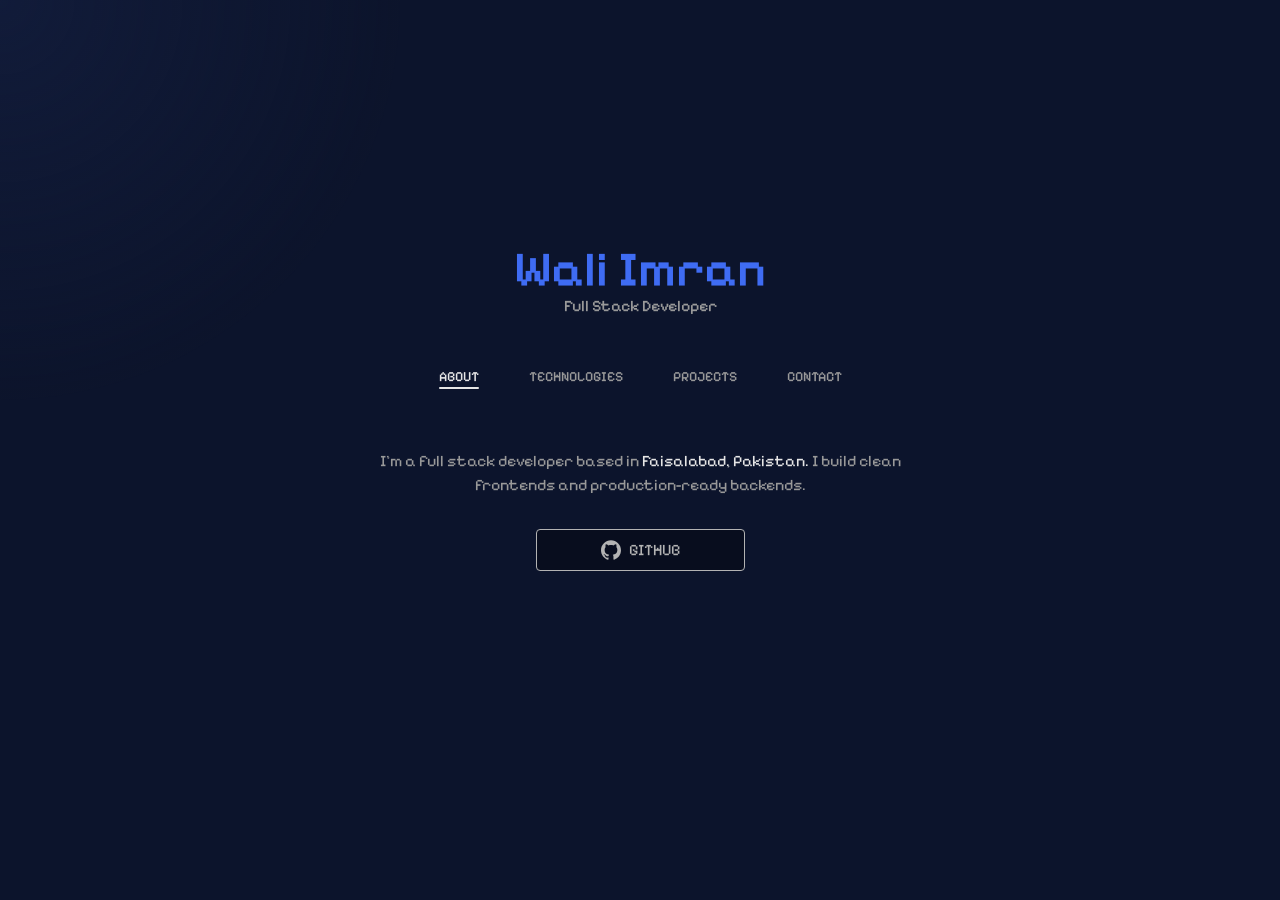
<file: index.html>
<!DOCTYPE html>
<html lang="en">

<head>
    <meta charset="UTF-8">
    <meta name="viewport" content="width=device-width, initial-scale=1.0">
    <meta name="description"
        content="Wali Imran is a full stack developer who builds bloat-free web app with Django and React.">
    <meta name="robots" content="index, follow">
    <link rel="canonical" href="https://waliimran.vercel.app/">

    <meta property="og:title" content="Wali Imran">
    <meta property="og:description" content="Full Stack Developer">
    <meta property="og:url" content="https://waliimran.vercel.app">
    <meta property="og:image" content="https://waliimran.vercel.app/images/og-image.png">

    <meta name="twitter:card" content="summary_large_image" />
    <meta name="twitter:title" content="Wali Imran" />
    <meta name="twitter:description" content="Full Stack Developer" />
    <meta name="twitter:image" content="https://waliimran.vercel.app/images/og-image.png">

    <meta name="theme-color" content="#0c142c">

    <link rel="shortcut icon" href="./images/icon.png" type="image/png">
    <link rel="stylesheet" href="style.css">
    <script src="./script.js" defer></script>
    <title>Wali Imran</title>


    <script type="application/ld+json">
        {
        "@context":"https://schema.org",
        "@type":"Person",
        "name":"Wali Imran",
        "url":"https://waliimran.vercel.app",
        "jobTitle":"Full Stack Developer",
        "sameAs":[
            "https://github.com/CrowSage"
        ]
        }
    </script>

</head>

<body>
    <span class="popupMsg" id="popup">Email address copied<svg viewBox="0 0 24 24" fill="none"
            xmlns="http://www.w3.org/2000/svg" style="width: 22px;">
            <g id="SVGRepo_bgCarrier" stroke-width="0"></g>
            <g id="SVGRepo_tracerCarrier" stroke-linecap="round" stroke-linejoin="round"></g>
            <g id="SVGRepo_iconCarrier">
                <path fill-rule="evenodd" clip-rule="evenodd"
                    d="M22 12C22 17.5228 17.5228 22 12 22C6.47715 22 2 17.5228 2 12C2 6.47715 6.47715 2 12 2C17.5228 2 22 6.47715 22 12ZM16.0303 8.96967C16.3232 9.26256 16.3232 9.73744 16.0303 10.0303L11.0303 15.0303C10.7374 15.3232 10.2626 15.3232 9.96967 15.0303L7.96967 13.0303C7.67678 12.7374 7.67678 12.2626 7.96967 11.9697C8.26256 11.6768 8.73744 11.6768 9.03033 11.9697L10.5 13.4393L12.7348 11.2045L14.9697 8.96967C15.2626 8.67678 15.7374 8.67678 16.0303 8.96967Z"
                    fill="#3ba834"></path>
            </g>
        </svg></span>
    <div class="cursorGlow"></div>

    <div class="mainContainer">

        <div class="hero">
            <h2 class="name">Wali Imran</h2>
            <span class="role">Full Stack Developer</span>
        </div>

        <div class="mainContent">
            <nav class="navBar">
                <span class="navItem active" id="aboutBtn" onclick="navHandler(event)" data-section="about">About</span>
                <span class="navItem" id="techBtn" onclick="navHandler(event)"
                    data-section="technologies">Technologies</span>
                <span class="navItem" id="projectBtn" onclick="navHandler(event)"
                    data-section="projects">Projects</span>
                <span class="navItem" id="contactBtn" onclick="navHandler(event)" data-section="contact">Contact</span>
            </nav>

            <div class="contentView">
                <div class="section about active" id="about">
                    <p>I'm a full stack developer based in <span class="location">Faisalabad, Pakistan.</span> I build
                        clean frontends and production-ready backends.</p>
                    <div class="buttonContainer">

                        <a class="githubLink" href="https://github.com/CrowSage" target="_blank">
                            <svg role="img" viewBox="0 0 24 24" xmlns="http://www.w3.org/2000/svg">
                                <title>GitHub</title>
                                <path
                                    d="M12 .297c-6.63 0-12 5.373-12 12 0 5.303 3.438 9.8 8.205 11.385.6.113.82-.258.82-.577 0-.285-.01-1.04-.015-2.04-3.338.724-4.042-1.61-4.042-1.61C4.422 18.07 3.633 17.7 3.633 17.7c-1.087-.744.084-.729.084-.729 1.205.084 1.838 1.236 1.838 1.236 1.07 1.835 2.809 1.305 3.495.998.108-.776.417-1.305.76-1.605-2.665-.3-5.466-1.332-5.466-5.93 0-1.31.465-2.38 1.235-3.22-.135-.303-.54-1.523.105-3.176 0 0 1.005-.322 3.3 1.23.96-.267 1.98-.399 3-.405 1.02.006 2.04.138 3 .405 2.28-1.552 3.285-1.23 3.285-1.23.645 1.653.24 2.873.12 3.176.765.84 1.23 1.91 1.23 3.22 0 4.61-2.805 5.625-5.475 5.92.42.36.81 1.096.81 2.22 0 1.606-.015 2.896-.015 3.286 0 .315.21.69.825.57C20.565 22.092 24 17.592 24 12.297c0-6.627-5.373-12-12-12" />
                            </svg>
                            GitHub
                        </a>
                    </div>
                </div>

                <div class="section technologies" id="technologies">
                    <div class="techGrid">
                        <div class="backendTech">
                            <h3>Backend</h3>
                            <div class="gridItem">
                                <svg class="techIcon" role="img" viewBox="0 0 24 24" xmlns="http://www.w3.org/2000/svg">
                                    <title>Python</title>
                                    <path
                                        d="M14.25.18l.9.2.73.26.59.3.45.32.34.34.25.34.16.33.1.3.04.26.02.2-.01.13V8.5l-.05.63-.13.55-.21.46-.26.38-.3.31-.33.25-.35.19-.35.14-.33.1-.3.07-.26.04-.21.02H8.77l-.69.05-.59.14-.5.22-.41.27-.33.32-.27.35-.2.36-.15.37-.1.35-.07.32-.04.27-.02.21v3.06H3.17l-.21-.03-.28-.07-.32-.12-.35-.18-.36-.26-.36-.36-.35-.46-.32-.59-.28-.73-.21-.88-.14-1.05-.05-1.23.06-1.22.16-1.04.24-.87.32-.71.36-.57.4-.44.42-.33.42-.24.4-.16.36-.1.32-.05.24-.01h.16l.06.01h8.16v-.83H6.18l-.01-2.75-.02-.37.05-.34.11-.31.17-.28.25-.26.31-.23.38-.2.44-.18.51-.15.58-.12.64-.1.71-.06.77-.04.84-.02 1.27.05zm-6.3 1.98l-.23.33-.08.41.08.41.23.34.33.22.41.09.41-.09.33-.22.23-.34.08-.41-.08-.41-.23-.33-.33-.22-.41-.09-.41.09zm13.09 3.95l.28.06.32.12.35.18.36.27.36.35.35.47.32.59.28.73.21.88.14 1.04.05 1.23-.06 1.23-.16 1.04-.24.86-.32.71-.36.57-.4.45-.42.33-.42.24-.4.16-.36.09-.32.05-.24.02-.16-.01h-8.22v.82h5.84l.01 2.76.02.36-.05.34-.11.31-.17.29-.25.25-.31.24-.38.2-.44.17-.51.15-.58.13-.64.09-.71.07-.77.04-.84.01-1.27-.04-1.07-.14-.9-.2-.73-.25-.59-.3-.45-.33-.34-.34-.25-.34-.16-.33-.1-.3-.04-.25-.02-.2.01-.13v-5.34l.05-.64.13-.54.21-.46.26-.38.3-.32.33-.24.35-.2.35-.14.33-.1.3-.06.26-.04.21-.02.13-.01h5.84l.69-.05.59-.14.5-.21.41-.28.33-.32.27-.35.2-.36.15-.36.1-.35.07-.32.04-.28.02-.21V6.07h2.09l.14.01zm-6.47 14.25l-.23.33-.08.41.08.41.23.33.33.23.41.08.41-.08.33-.23.23-.33.08-.41-.08-.41-.23-.33-.33-.23-.41-.08-.41.08z" />
                                </svg>
                                <span class="techInfo">

                                    <span class="techName">Python</span>
                                    <span class="techDesc">Programming Language</span>
                                </span>
                            </div>
                            <div class="gridItem">
                                <svg class="techIcon" role="img" viewBox="0 0 24 24" xmlns="http://www.w3.org/2000/svg">
                                    <title>Django</title>
                                    <path
                                        d="M11.146 0h3.924v18.166c-2.013.382-3.491.535-5.096.535-4.791 0-7.288-2.166-7.288-6.32 0-4.002 2.65-6.6 6.753-6.6.637 0 1.121.05 1.707.203zm0 9.143a3.894 3.894 0 00-1.325-.204c-1.988 0-3.134 1.223-3.134 3.365 0 2.09 1.096 3.236 3.109 3.236.433 0 .79-.025 1.35-.102V9.142zM21.314 6.06v9.098c0 3.134-.229 4.638-.917 5.937-.637 1.249-1.478 2.039-3.211 2.905l-3.644-1.733c1.733-.815 2.574-1.53 3.109-2.625.561-1.121.739-2.421.739-5.835V6.059h3.924zM17.39.021h3.924v4.026H17.39z" />
                                </svg>
                                <span class="techInfo">
                                    <span class="techName">Django</span>
                                    <span class="techDesc">Backend Framework</span>
                                </span>
                            </div>
                            <div class="gridItem">
                                <svg class="techIcon" viewBox="0 -2 28 28" xmlns="http://www.w3.org/2000/svg">
                                    <g id="SVGRepo_bgCarrier" stroke-width="0"></g>
                                    <g id="SVGRepo_tracerCarrier" stroke-linecap="round" stroke-linejoin="round"></g>
                                    <g id="SVGRepo_iconCarrier">
                                        <path
                                            d="m27.994 14.729c-.012.267-.365.566-1.091.945-1.495.778-9.236 3.967-10.883 4.821-.589.419-1.324.67-2.116.67-.641 0-1.243-.164-1.768-.452l.019.01c-1.304-.622-9.539-3.95-11.023-4.659-.741-.35-1.119-.653-1.132-.933v2.83c0 .282.39.583 1.132.933 1.484.709 9.722 4.037 11.023 4.659.504.277 1.105.44 1.744.44.795 0 1.531-.252 2.132-.681l-.011.008c1.647-.859 9.388-4.041 10.883-4.821.76-.396 1.096-.7 1.096-.982s0-2.791 0-2.791z">
                                        </path>
                                        <path
                                            d="m27.992 10.115c-.013.267-.365.565-1.09.944-1.495.778-9.236 3.967-10.883 4.821-.59.421-1.326.672-2.121.672-.639 0-1.24-.163-1.763-.449l.019.01c-1.304-.627-9.539-3.955-11.023-4.664-.741-.35-1.119-.653-1.132-.933v2.83c0 .282.39.583 1.132.933 1.484.709 9.721 4.037 11.023 4.659.506.278 1.108.442 1.749.442.793 0 1.527-.251 2.128-.677l-.011.008c1.647-.859 9.388-4.043 10.883-4.821.76-.397 1.096-.7 1.096-.984s0-2.791 0-2.791z">
                                        </path>
                                        <path
                                            d="m27.992 5.329c.014-.285-.358-.534-1.107-.81-1.451-.533-9.152-3.596-10.624-4.136-.528-.242-1.144-.383-1.794-.383-.734 0-1.426.18-2.035.498l.024-.012c-1.731.622-9.924 3.835-11.381 4.405-.729.287-1.086.552-1.073.834v2.83c0 .282.39.583 1.132.933 1.484.709 9.721 4.038 11.023 4.66.504.277 1.105.439 1.744.439.795 0 1.531-.252 2.133-.68l-.011.008c1.647-.859 9.388-4.043 10.883-4.821.76-.397 1.096-.7 1.096-.984s0-2.791 0-2.791h-.009zm-17.967 2.684 6.488-.996-1.96 2.874zm14.351-2.588-4.253 1.68-3.835-1.523 4.246-1.679 3.838 1.517zm-11.265-2.785-.628-1.157 1.958.765 1.846-.604-.499 1.196 1.881.7-2.426.252-.543 1.311-.879-1.457-2.8-.252 2.091-.754zm-4.827 1.632c1.916 0 3.467.602 3.467 1.344s-1.559 1.344-3.467 1.344-3.474-.603-3.474-1.344 1.553-1.344 3.474-1.344z">
                                        </path>
                                    </g>
                                </svg>
                                <span class="techInfo">
                                    <span class="techName">Redis</span>
                                    <span class="techDesc">In-Memory Database</span>
                                </span>
                            </div>
                            <div class="gridItem">
                                <svg class="techIcon" viewBox="0 0 32 32" xmlns="http://www.w3.org/2000/svg">
                                    <g id="SVGRepo_bgCarrier" stroke-width="0"></g>
                                    <g id="SVGRepo_tracerCarrier" stroke-linecap="round" stroke-linejoin="round"></g>
                                    <g id="SVGRepo_iconCarrier">
                                        <path
                                            d="M22.839 0c-1.245 0.011-2.479 0.188-3.677 0.536l-0.083 0.027c-0.751-0.131-1.516-0.203-2.276-0.219-1.573-0.027-2.923 0.353-4.011 0.989-1.073-0.369-3.297-1.016-5.641-0.885-1.629 0.088-3.411 0.583-4.735 1.979-1.312 1.391-2.009 3.547-1.864 6.485 0.041 0.807 0.271 2.124 0.656 3.837 0.38 1.709 0.917 3.709 1.589 5.537 0.672 1.823 1.405 3.463 2.552 4.577 0.572 0.557 1.364 1.032 2.296 0.991 0.652-0.027 1.24-0.313 1.751-0.735 0.249 0.328 0.516 0.468 0.755 0.599 0.308 0.167 0.599 0.281 0.907 0.355 0.552 0.14 1.495 0.323 2.599 0.135 0.375-0.063 0.771-0.187 1.167-0.359 0.016 0.437 0.032 0.869 0.047 1.307 0.057 1.38 0.095 2.656 0.505 3.776 0.068 0.183 0.251 1.12 0.969 1.953 0.724 0.833 2.129 1.349 3.739 1.005 1.131-0.24 2.573-0.677 3.532-2.041 0.948-1.344 1.375-3.276 1.459-6.412 0.020-0.172 0.047-0.312 0.072-0.448l0.224 0.021h0.027c1.208 0.052 2.521-0.12 3.62-0.631 0.968-0.448 1.703-0.901 2.239-1.708 0.131-0.199 0.281-0.443 0.319-0.86 0.041-0.411-0.199-1.063-0.595-1.364-0.791-0.604-1.291-0.375-1.828-0.26-0.525 0.115-1.063 0.176-1.599 0.192 1.541-2.593 2.645-5.353 3.276-7.792 0.375-1.443 0.584-2.771 0.599-3.932 0.021-1.161-0.077-2.187-0.771-3.077-2.177-2.776-5.235-3.548-7.599-3.573-0.073 0-0.145 0-0.219 0zM22.776 0.855c2.235-0.021 5.093 0.604 7.145 3.228 0.464 0.589 0.6 1.448 0.584 2.511s-0.213 2.328-0.573 3.719c-0.692 2.699-2.011 5.833-3.859 8.652 0.063 0.047 0.135 0.088 0.208 0.115 0.385 0.161 1.265 0.296 3.025-0.063 0.443-0.095 0.767-0.156 1.105 0.099 0.167 0.14 0.255 0.349 0.244 0.568-0.020 0.161-0.077 0.317-0.177 0.448-0.339 0.509-1.009 0.995-1.869 1.396-0.76 0.353-1.855 0.536-2.817 0.547-0.489 0.005-0.937-0.032-1.319-0.152l-0.020-0.004c-0.147 1.411-0.484 4.203-0.704 5.473-0.176 1.025-0.484 1.844-1.072 2.453-0.589 0.615-1.417 0.979-2.537 1.219-1.385 0.297-2.391-0.021-3.041-0.568s-0.948-1.276-1.125-1.719c-0.124-0.307-0.187-0.703-0.249-1.235-0.063-0.531-0.104-1.177-0.136-1.911-0.041-1.12-0.057-2.24-0.041-3.365-0.577 0.532-1.296 0.88-2.068 1.016-0.921 0.156-1.739 0-2.228-0.12-0.24-0.063-0.475-0.151-0.693-0.271-0.229-0.12-0.443-0.255-0.588-0.527-0.084-0.156-0.109-0.337-0.073-0.509 0.041-0.177 0.145-0.328 0.287-0.443 0.265-0.215 0.615-0.333 1.14-0.443 0.959-0.199 1.297-0.333 1.5-0.496 0.172-0.135 0.371-0.416 0.713-0.828 0-0.015 0-0.036-0.005-0.052-0.619-0.020-1.224-0.181-1.771-0.479-0.197 0.208-1.224 1.292-2.468 2.792-0.521 0.624-1.099 0.984-1.713 1.011-0.609 0.025-1.163-0.281-1.631-0.735-0.937-0.912-1.688-2.48-2.339-4.251s-1.177-3.744-1.557-5.421c-0.375-1.683-0.599-3.037-0.631-3.688-0.14-2.776 0.511-4.645 1.625-5.828s2.641-1.625 4.131-1.713c2.672-0.151 5.213 0.781 5.724 0.979 0.989-0.672 2.265-1.088 3.859-1.063 0.756 0.011 1.505 0.109 2.24 0.292l0.027-0.016c0.323-0.109 0.651-0.208 0.984-0.28 0.907-0.215 1.833-0.324 2.76-0.339zM22.979 1.745h-0.197c-0.76 0.009-1.527 0.099-2.271 0.26 1.661 0.735 2.916 1.864 3.801 3 0.615 0.781 1.12 1.64 1.505 2.557 0.152 0.355 0.251 0.651 0.303 0.88 0.031 0.115 0.047 0.213 0.057 0.312 0 0.052 0.005 0.105-0.021 0.193 0 0.005-0.005 0.016-0.005 0.021 0.043 1.167-0.249 1.957-0.287 3.072-0.025 0.808 0.183 1.756 0.235 2.792 0.047 0.973-0.072 2.041-0.703 3.093 0.052 0.063 0.099 0.125 0.151 0.193 1.672-2.636 2.88-5.547 3.521-8.032 0.344-1.339 0.525-2.552 0.541-3.509 0.016-0.959-0.161-1.657-0.391-1.948-1.792-2.287-4.213-2.871-6.24-2.885zM16.588 2.088c-1.572 0.005-2.703 0.48-3.561 1.193-0.887 0.74-1.48 1.745-1.865 2.781-0.464 1.224-0.625 2.411-0.688 3.219l0.021-0.011c0.475-0.265 1.099-0.536 1.771-0.687 0.667-0.157 1.391-0.204 2.041 0.052 0.657 0.249 1.193 0.848 1.391 1.749 0.939 4.344-0.291 5.959-0.744 7.177-0.172 0.443-0.323 0.891-0.443 1.349 0.057-0.011 0.115-0.027 0.172-0.032 0.323-0.025 0.572 0.079 0.719 0.141 0.459 0.192 0.771 0.588 0.943 1.041 0.041 0.12 0.072 0.244 0.093 0.38 0.016 0.052 0.027 0.109 0.027 0.167-0.052 1.661-0.048 3.323 0.015 4.984 0.032 0.719 0.079 1.349 0.136 1.849 0.057 0.495 0.135 0.875 0.188 1.005 0.171 0.427 0.421 0.984 0.875 1.364 0.448 0.381 1.093 0.631 2.276 0.381 1.025-0.224 1.656-0.527 2.077-0.964 0.423-0.443 0.672-1.052 0.833-1.984 0.245-1.401 0.729-5.464 0.787-6.224-0.025-0.579 0.057-1.021 0.245-1.36 0.187-0.344 0.479-0.557 0.735-0.672 0.124-0.057 0.244-0.093 0.343-0.125-0.104-0.145-0.213-0.291-0.323-0.432-0.364-0.443-0.667-0.937-0.891-1.463-0.104-0.22-0.219-0.439-0.344-0.647-0.176-0.317-0.4-0.719-0.635-1.172-0.469-0.896-0.979-1.989-1.245-3.052-0.265-1.063-0.301-2.161 0.376-2.932 0.599-0.688 1.656-0.973 3.233-0.812-0.047-0.141-0.072-0.261-0.151-0.443-0.359-0.844-0.828-1.636-1.391-2.355-1.339-1.713-3.511-3.412-6.859-3.469zM7.735 2.156c-0.167 0-0.339 0.005-0.505 0.016-1.349 0.079-2.62 0.468-3.532 1.432-0.911 0.969-1.509 2.547-1.38 5.167 0.027 0.5 0.24 1.885 0.609 3.536 0.371 1.652 0.896 3.595 1.527 5.313 0.629 1.713 1.391 3.208 2.12 3.916 0.364 0.349 0.681 0.495 0.968 0.485 0.287-0.016 0.636-0.183 1.063-0.693 0.776-0.937 1.579-1.844 2.412-2.729-1.199-1.047-1.787-2.629-1.552-4.203 0.135-0.984 0.156-1.907 0.135-2.636-0.015-0.708-0.063-1.176-0.063-1.473 0-0.011 0-0.016 0-0.027v-0.005l-0.005-0.009c0-1.537 0.272-3.057 0.792-4.5 0.375-0.996 0.928-2 1.76-2.819-0.817-0.271-2.271-0.676-3.843-0.755-0.167-0.011-0.339-0.016-0.505-0.016zM24.265 9.197c-0.905 0.016-1.411 0.251-1.681 0.552-0.376 0.433-0.412 1.193-0.177 2.131 0.233 0.937 0.719 1.984 1.172 2.855 0.224 0.437 0.443 0.828 0.619 1.145 0.183 0.323 0.313 0.547 0.391 0.745 0.073 0.177 0.157 0.333 0.24 0.479 0.349-0.74 0.412-1.464 0.375-2.224-0.047-0.937-0.265-1.896-0.229-2.864 0.037-1.136 0.261-1.876 0.277-2.751-0.324-0.041-0.657-0.068-0.985-0.068zM13.287 9.355c-0.276 0-0.552 0.036-0.823 0.099-0.537 0.131-1.052 0.328-1.537 0.599-0.161 0.088-0.317 0.188-0.463 0.303l-0.032 0.025c0.011 0.199 0.047 0.667 0.063 1.365 0.016 0.76 0 1.728-0.145 2.776-0.323 2.281 1.333 4.167 3.276 4.172 0.115-0.469 0.301-0.944 0.489-1.443 0.541-1.459 1.604-2.521 0.708-6.677-0.145-0.677-0.437-0.953-0.839-1.109-0.224-0.079-0.457-0.115-0.697-0.109zM23.844 9.625h0.068c0.083 0.005 0.167 0.011 0.239 0.031 0.068 0.016 0.131 0.037 0.183 0.073 0.052 0.031 0.088 0.083 0.099 0.145v0.011c0 0.063-0.016 0.125-0.047 0.183-0.041 0.072-0.088 0.14-0.145 0.197-0.136 0.151-0.319 0.251-0.516 0.281-0.193 0.027-0.385-0.025-0.547-0.135-0.063-0.048-0.125-0.1-0.172-0.157-0.047-0.047-0.073-0.109-0.084-0.172-0.004-0.061 0.011-0.124 0.052-0.171 0.048-0.048 0.1-0.089 0.157-0.12 0.129-0.073 0.301-0.125 0.5-0.152 0.072-0.009 0.145-0.015 0.213-0.020zM13.416 9.849c0.068 0 0.147 0.005 0.22 0.015 0.208 0.032 0.385 0.084 0.525 0.167 0.068 0.032 0.131 0.084 0.177 0.141 0.052 0.063 0.077 0.14 0.073 0.224-0.016 0.077-0.048 0.151-0.1 0.208-0.057 0.068-0.119 0.125-0.192 0.172-0.172 0.125-0.385 0.177-0.599 0.151-0.215-0.036-0.412-0.14-0.557-0.301-0.063-0.068-0.115-0.141-0.157-0.219-0.047-0.073-0.067-0.156-0.057-0.24 0.021-0.14 0.141-0.219 0.256-0.26 0.131-0.043 0.271-0.057 0.411-0.052zM25.495 19.64h-0.005c-0.192 0.073-0.353 0.1-0.489 0.163-0.14 0.052-0.251 0.156-0.317 0.285-0.089 0.152-0.156 0.423-0.136 0.885 0.057 0.043 0.125 0.073 0.199 0.095 0.224 0.068 0.609 0.115 1.036 0.109 0.849-0.011 1.896-0.208 2.453-0.469 0.453-0.208 0.88-0.489 1.255-0.817-1.859 0.38-2.905 0.281-3.552 0.016-0.156-0.068-0.307-0.157-0.443-0.267zM14.787 19.765h-0.027c-0.072 0.005-0.172 0.032-0.375 0.251-0.464 0.52-0.625 0.848-1.005 1.151-0.385 0.307-0.88 0.469-1.875 0.672-0.312 0.063-0.495 0.135-0.615 0.192 0.036 0.032 0.036 0.043 0.093 0.068 0.147 0.084 0.333 0.152 0.485 0.193 0.427 0.104 1.124 0.229 1.859 0.104 0.729-0.125 1.489-0.475 2.141-1.385 0.115-0.156 0.124-0.391 0.031-0.641-0.093-0.244-0.297-0.463-0.437-0.52-0.089-0.043-0.183-0.068-0.276-0.084z">
                                        </path>
                                    </g>
                                </svg>

                                <span class="techInfo">
                                    <span class="techName">PostgreSQL</span>
                                    <span class="techDesc">Relational Database</span>
                                </span>
                            </div>
                            <!-- <div class="gridItem">
                                <svg class="techIcon" role="img" viewBox="0 0 24 24" xmlns="http://www.w3.org/2000/svg">
                                    <title>Celery</title>
                                    <path
                                        d="M2.303 0A2.298 2.298 0 0 0 0 2.303v19.394A2.298 2.298 0 0 0 2.303 24h19.394A2.298 2.298 0 0 0 24 21.697V2.303A2.298 2.298 0 0 0 21.697 0zm8.177 3.072c4.098 0 7.028 1.438 7.68 1.764l-1.194 2.55c-2.442-1.057-4.993-1.41-5.672-1.41-1.574 0-2.17.922-2.17 1.763v8.494c0 .869.596 1.791 2.17 1.791.679 0 3.23-.38 5.672-1.41l1.194 2.496c-.435.271-3.637 1.818-7.68 1.818-1.112 0-4.64-.244-4.64-4.64V7.713c0-4.397 3.528-4.64 4.64-4.64z" />
                                </svg>

                                <span class="techInfo">
                                    <span class="techName">Celery</span>
                                    <span class="techDesc">Task Queue</span>
                                </span>
                            </div> -->

                        </div>
                        <div class="frontendTech">
                            <h3>Frontend</h3>
                            <div class="gridItem">
                                <svg class="techIcon" role="img" viewBox="0 0 24 24" xmlns="http://www.w3.org/2000/svg">
                                    <title>HTML5</title>
                                    <path
                                        d="M1.5 0h21l-1.91 21.563L11.977 24l-8.564-2.438L1.5 0zm7.031 9.75l-.232-2.718 10.059.003.23-2.622L5.412 4.41l.698 8.01h9.126l-.326 3.426-2.91.804-2.955-.81-.188-2.11H6.248l.33 4.171L12 19.351l5.379-1.443.744-8.157H8.531z" />
                                </svg>
                                <span class="techInfo">
                                    <span class="techName">HTML</span>
                                    <span class="techDesc">Markup Language</span>
                                </span>
                            </div>
                            <div class="gridItem">
                                <svg class="techIcon" version="1.1" xmlns="http://www.w3.org/2000/svg"
                                    xmlns:xlink="http://www.w3.org/1999/xlink" viewBox="0 0 512 512"
                                    enable-background="new 0 0 512 512" xml:space="preserve">
                                    <g id="SVGRepo_bgCarrier" stroke-width="0"></g>
                                    <g id="SVGRepo_tracerCarrier" stroke-linecap="round" stroke-linejoin="round"></g>
                                    <g id="SVGRepo_iconCarrier">
                                        <g id="c133de6af664cd4f011a55de6b001b19">
                                            <path display="inline"
                                                d="M483.111,0.501l-42.59,461.314l-184.524,49.684L71.47,461.815L28.889,0.501H483.111z M397.29,94.302 H255.831H111.866l6.885,55.708h137.08h7.7l-7.7,3.205l-132.07,55.006l4.38,54.453l127.69,0.414l68.438,0.217l-4.381,72.606 l-64.058,18.035v-0.057l-0.525,0.146l-61.864-15.617l-3.754-45.07h-0.205H132.1h-0.202l7.511,87.007l116.423,34.429v-0.062 l0.21,0.062l115.799-33.802l15.021-172.761h-131.03h-0.323l0.323-0.14l135.83-58.071L397.29,94.302z">
                                            </path>
                                        </g>
                                    </g>
                                </svg>
                                <span class="techInfo">
                                    <span class="techName">CSS</span>
                                    <span class="techDesc">Styling & Layout</span>
                                </span>
                            </div>
                            <div class="gridItem">
                                <svg class="techIcon" role="img" viewBox="0 0 24 24" xmlns="http://www.w3.org/2000/svg">
                                    <title>JavaScript</title>
                                    <path
                                        d="M0 0h24v24H0V0zm22.034 18.276c-.175-1.095-.888-2.015-3.003-2.873-.736-.345-1.554-.585-1.797-1.14-.091-.33-.105-.51-.046-.705.15-.646.915-.84 1.515-.66.39.12.75.42.976.9 1.034-.676 1.034-.676 1.755-1.125-.27-.42-.404-.601-.586-.78-.63-.705-1.469-1.065-2.834-1.034l-.705.089c-.676.165-1.32.525-1.71 1.005-1.14 1.291-.811 3.541.569 4.471 1.365 1.02 3.361 1.244 3.616 2.205.24 1.17-.87 1.545-1.966 1.41-.811-.18-1.26-.586-1.755-1.336l-1.83 1.051c.21.48.45.689.81 1.109 1.74 1.756 6.09 1.666 6.871-1.004.029-.09.24-.705.074-1.65l.046.067zm-8.983-7.245h-2.248c0 1.938-.009 3.864-.009 5.805 0 1.232.063 2.363-.138 2.711-.33.689-1.18.601-1.566.48-.396-.196-.597-.466-.83-.855-.063-.105-.11-.196-.127-.196l-1.825 1.125c.305.63.75 1.172 1.324 1.517.855.51 2.004.675 3.207.405.783-.226 1.458-.691 1.811-1.411.51-.93.402-2.07.397-3.346.012-2.054 0-4.109 0-6.179l.004-.056z" />
                                </svg>
                                <span class="techInfo">
                                    <span class="techName">JavaScript</span>
                                    <span class="techDesc">Web Language</span>
                                </span>
                            </div>
                            <div class="gridItem">
                                <svg class="techIcon" role="img" viewBox="0 0 24 24" xmlns="http://www.w3.org/2000/svg">
                                    <title>React</title>
                                    <path
                                        d="M14.23 12.004a2.236 2.236 0 0 1-2.235 2.236 2.236 2.236 0 0 1-2.236-2.236 2.236 2.236 0 0 1 2.235-2.236 2.236 2.236 0 0 1 2.236 2.236zm2.648-10.69c-1.346 0-3.107.96-4.888 2.622-1.78-1.653-3.542-2.602-4.887-2.602-.41 0-.783.093-1.106.278-1.375.793-1.683 3.264-.973 6.365C1.98 8.917 0 10.42 0 12.004c0 1.59 1.99 3.097 5.043 4.03-.704 3.113-.39 5.588.988 6.38.32.187.69.275 1.102.275 1.345 0 3.107-.96 4.888-2.624 1.78 1.654 3.542 2.603 4.887 2.603.41 0 .783-.09 1.106-.275 1.374-.792 1.683-3.263.973-6.365C22.02 15.096 24 13.59 24 12.004c0-1.59-1.99-3.097-5.043-4.032.704-3.11.39-5.587-.988-6.38-.318-.184-.688-.277-1.092-.278zm-.005 1.09v.006c.225 0 .406.044.558.127.666.382.955 1.835.73 3.704-.054.46-.142.945-.25 1.44-.96-.236-2.006-.417-3.107-.534-.66-.905-1.345-1.727-2.035-2.447 1.592-1.48 3.087-2.292 4.105-2.295zm-9.77.02c1.012 0 2.514.808 4.11 2.28-.686.72-1.37 1.537-2.02 2.442-1.107.117-2.154.298-3.113.538-.112-.49-.195-.964-.254-1.42-.23-1.868.054-3.32.714-3.707.19-.09.4-.127.563-.132zm4.882 3.05c.455.468.91.992 1.36 1.564-.44-.02-.89-.034-1.345-.034-.46 0-.915.01-1.36.034.44-.572.895-1.096 1.345-1.565zM12 8.1c.74 0 1.477.034 2.202.093.406.582.802 1.203 1.183 1.86.372.64.71 1.29 1.018 1.946-.308.655-.646 1.31-1.013 1.95-.38.66-.773 1.288-1.18 1.87-.728.063-1.466.098-2.21.098-.74 0-1.477-.035-2.202-.093-.406-.582-.802-1.204-1.183-1.86-.372-.64-.71-1.29-1.018-1.946.303-.657.646-1.313 1.013-1.954.38-.66.773-1.286 1.18-1.868.728-.064 1.466-.098 2.21-.098zm-3.635.254c-.24.377-.48.763-.704 1.16-.225.39-.435.782-.635 1.174-.265-.656-.49-1.31-.676-1.947.64-.15 1.315-.283 2.015-.386zm7.26 0c.695.103 1.365.23 2.006.387-.18.632-.405 1.282-.66 1.933-.2-.39-.41-.783-.64-1.174-.225-.392-.465-.774-.705-1.146zm3.063.675c.484.15.944.317 1.375.498 1.732.74 2.852 1.708 2.852 2.476-.005.768-1.125 1.74-2.857 2.475-.42.18-.88.342-1.355.493-.28-.958-.646-1.956-1.1-2.98.45-1.017.81-2.01 1.085-2.964zm-13.395.004c.278.96.645 1.957 1.1 2.98-.45 1.017-.812 2.01-1.086 2.964-.484-.15-.944-.318-1.37-.5-1.732-.737-2.852-1.706-2.852-2.474 0-.768 1.12-1.742 2.852-2.476.42-.18.88-.342 1.356-.494zm11.678 4.28c.265.657.49 1.312.676 1.948-.64.157-1.316.29-2.016.39.24-.375.48-.762.705-1.158.225-.39.435-.788.636-1.18zm-9.945.02c.2.392.41.783.64 1.175.23.39.465.772.705 1.143-.695-.102-1.365-.23-2.006-.386.18-.63.406-1.282.66-1.933zM17.92 16.32c.112.493.2.968.254 1.423.23 1.868-.054 3.32-.714 3.708-.147.09-.338.128-.563.128-1.012 0-2.514-.807-4.11-2.28.686-.72 1.37-1.536 2.02-2.44 1.107-.118 2.154-.3 3.113-.54zm-11.83.01c.96.234 2.006.415 3.107.532.66.905 1.345 1.727 2.035 2.446-1.595 1.483-3.092 2.295-4.11 2.295-.22-.005-.406-.05-.553-.132-.666-.38-.955-1.834-.73-3.703.054-.46.142-.944.25-1.438zm4.56.64c.44.02.89.034 1.345.034.46 0 .915-.01 1.36-.034-.44.572-.895 1.095-1.345 1.565-.455-.47-.91-.993-1.36-1.565z" />
                                </svg>

                                <span class="techInfo">
                                    <span class="techName">React</span>
                                    <span class="techDesc">Frontend Framework</span>
                                </span>
                            </div>
                        </div>
                        <div class="toolsTech">
                            <h3>Tools</h3>

                            <div class="gridItem">
                                <svg class="techIcon" role="img" viewBox="0 0 24 24" xmlns="http://www.w3.org/2000/svg">
                                    <title>Docker</title>
                                    <path
                                        d="M13.983 11.078h2.119a.186.186 0 00.186-.185V9.006a.186.186 0 00-.186-.186h-2.119a.185.185 0 00-.185.185v1.888c0 .102.083.185.185.185m-2.954-5.43h2.118a.186.186 0 00.186-.186V3.574a.186.186 0 00-.186-.185h-2.118a.185.185 0 00-.185.185v1.888c0 .102.082.185.185.185m0 2.716h2.118a.187.187 0 00.186-.186V6.29a.186.186 0 00-.186-.185h-2.118a.185.185 0 00-.185.185v1.887c0 .102.082.185.185.186m-2.93 0h2.12a.186.186 0 00.184-.186V6.29a.185.185 0 00-.185-.185H8.1a.185.185 0 00-.185.185v1.887c0 .102.083.185.185.186m-2.964 0h2.119a.186.186 0 00.185-.186V6.29a.185.185 0 00-.185-.185H5.136a.186.186 0 00-.186.185v1.887c0 .102.084.185.186.186m5.893 2.715h2.118a.186.186 0 00.186-.185V9.006a.186.186 0 00-.186-.186h-2.118a.185.185 0 00-.185.185v1.888c0 .102.082.185.185.185m-2.93 0h2.12a.185.185 0 00.184-.185V9.006a.185.185 0 00-.184-.186h-2.12a.185.185 0 00-.184.185v1.888c0 .102.083.185.185.185m-2.964 0h2.119a.185.185 0 00.185-.185V9.006a.185.185 0 00-.184-.186h-2.12a.186.186 0 00-.186.186v1.887c0 .102.084.185.186.185m-2.92 0h2.12a.185.185 0 00.184-.185V9.006a.185.185 0 00-.184-.186h-2.12a.185.185 0 00-.184.185v1.888c0 .102.082.185.185.185M23.763 9.89c-.065-.051-.672-.51-1.954-.51-.338.001-.676.03-1.01.087-.248-1.7-1.653-2.53-1.716-2.566l-.344-.199-.226.327c-.284.438-.49.922-.612 1.43-.23.97-.09 1.882.403 2.661-.595.332-1.55.413-1.744.42H.751a.751.751 0 00-.75.748 11.376 11.376 0 00.692 4.062c.545 1.428 1.355 2.48 2.41 3.124 1.18.723 3.1 1.137 5.275 1.137.983.003 1.963-.086 2.93-.266a12.248 12.248 0 003.823-1.389c.98-.567 1.86-1.288 2.61-2.136 1.252-1.418 1.998-2.997 2.553-4.4h.221c1.372 0 2.215-.549 2.68-1.009.309-.293.55-.65.707-1.046l.098-.288Z" />
                                </svg>
                                <span class="techInfo">
                                    <span class="techName">Docker</span>
                                    <span class="techDesc">Application Containerization</span>
                                </span>
                            </div>
                            <div class="gridItem">
                                <svg class="techIcon" role="img" viewBox="0 0 24 24" xmlns="http://www.w3.org/2000/svg">
                                    <title>Git</title>
                                    <path
                                        d="M13.09 23.549a1.54 1.54 0 0 1-2.18 0L.451 13.089a1.54 1.54 0 0 1 0-2.179l7.191-7.19 2.733 2.733a1.85 1.85 0 0 0 .964 2.326v6.66a1.849 1.849 0 1 0 1.54 0V8.957l2.508 2.508a1.85 1.85 0 1 0 1.09-1.09l-2.634-2.634a1.85 1.85 0 0 0-2.378-2.377L8.73 2.63 10.91.451a1.54 1.54 0 0 1 2.179 0l10.459 10.46a1.54 1.54 0 0 1 0 2.179z" />
                                </svg>

                                <span class="techInfo">
                                    <span class="techName">Git</span>
                                    <span class="techDesc">Version Control</span>
                                </span>
                            </div>

                        </div>
                    </div>
                </div>

                <div class="section projects" id="projects">
                    <div class="projectsGrid">


                        <div class="project">
                            <div class="projectTop">
                                <img src="./images/project1.1.png" alt="Messenger chat application screenshot"
                                    class="projectImg">

                                <div class="projectInfo">

                                    <h3 class="projectName">Messenger</h3>
                                    <span class="projectDesc">Real-time chat app.</span>

                                    <div class="projectButtons">
                                        <a href="https://messenger-mu-six.vercel.app/" target="_blank"
                                            class="liveBtn">Live Demo</a>
                                        <a href="https://github.com/CrowSage/messenger" target="_blank"
                                            class="repoBtn">GitHub</a>
                                    </div>

                                </div>
                            </div>

                            <div class="projectBottom">
                                <div class="projectTags">
                                    <span class="projectTag">React</span>
                                    <span class="projectTag">Django</span>
                                    <span class="projectTag">WebSockets</span>
                                    <span class="projectTag">Redis</span>
                                    <span class="projectTag">PostgreSQL</span>
                                </div>
                            </div>
                        </div>



                    </div>
                </div>
                <div class="section contact" id="contact">
                    <span class="contactIntro">
                        Interested in working together? Reach out.
                    </span>

                    <div class="emailButtons">

                        <a class="emailBtn" title="Open mail and send a message" href="mailto:waliimran.dev@gmail.com"
                            target="_blank">
                            <svg viewBox="0 0 24 24" fill="none" xmlns="http://www.w3.org/2000/svg">
                                <g id="SVGRepo_bgCarrier" stroke-width="0"></g>
                                <g id="SVGRepo_tracerCarrier" stroke-linecap="round" stroke-linejoin="round"></g>
                                <g id="SVGRepo_iconCarrier">
                                    <path
                                        d="M3 8L8.44992 11.6333C9.73295 12.4886 10.3745 12.9163 11.0678 13.0825C11.6806 13.2293 12.3194 13.2293 12.9322 13.0825C13.6255 12.9163 14.2671 12.4886 15.5501 11.6333L21 8M6.2 19H17.8C18.9201 19 19.4802 19 19.908 18.782C20.2843 18.5903 20.5903 18.2843 20.782 17.908C21 17.4802 21 16.9201 21 15.8V8.2C21 7.0799 21 6.51984 20.782 6.09202C20.5903 5.71569 20.2843 5.40973 19.908 5.21799C19.4802 5 18.9201 5 17.8 5H6.2C5.0799 5 4.51984 5 4.09202 5.21799C3.71569 5.40973 3.40973 5.71569 3.21799 6.09202C3 6.51984 3 7.07989 3 8.2V15.8C3 16.9201 3 17.4802 3.21799 17.908C3.40973 18.2843 3.71569 18.5903 4.09202 18.782C4.51984 19 5.07989 19 6.2 19Z"
                                        stroke-width="2" stroke-linecap="round" stroke-linejoin="round">
                                    </path>
                                </g>
                            </svg>
                            Send a message
                        </a>
                        <a class="copyBtn" title="Copy email" onclick="copyMail()" id="copyBtn">
                            <svg viewBox="0 -0.5 25 25" fill="none" xmlns="http://www.w3.org/2000/svg">
                                <g id="SVGRepo_bgCarrier" stroke-width="0"></g>
                                <g id="SVGRepo_tracerCarrier" stroke-linecap="round" stroke-linejoin="round"></g>
                                <g id="SVGRepo_iconCarrier">
                                    <path fill-rule="evenodd" clip-rule="evenodd"
                                        d="M17.676 14.248C17.676 15.8651 16.3651 17.176 14.748 17.176H7.428C5.81091 17.176 4.5 15.8651 4.5 14.248V6.928C4.5 5.31091 5.81091 4 7.428 4H14.748C16.3651 4 17.676 5.31091 17.676 6.928V14.248Z"
                                        stroke-width="1.5" stroke-linecap="round" stroke-linejoin="round"></path>
                                    <path d="M10.252 20H17.572C19.1891 20 20.5 18.689 20.5 17.072V9.75195"
                                        stroke-width="1.5" stroke-linecap="round" stroke-linejoin="round"></path>
                                </g>
                            </svg>
                        </a>

                    </div>
                </div>
            </div>

        </div>
    </div>

</body>

</html>
</file>
<file: style.css>
@import url('https://fonts.googleapis.com/css2?family=Pixelify+Sans:wght@400..700&display=swap');

@font-face {
    font-family: "MyFont";
    src: url("./assets/fonts/FamiljenGrotesk-Variable.woff2") format("woff2");
}

:root {
    --bg: hsl(225, 56%, 11%);
    --fg: hsl(0, 0%, 90%);
    --lightText: hsl(0, 0%, 60%);
    ;
    --accent: hsl(225, 88%, 60%);
}




* {
    margin: 0;
    padding: 0;
    box-sizing: border-box;
    font-family: "Pixelify Sans";
    /* font-family: "MyFont"; */

}

body {
    background-color: var(--bg);
    color: var(--fg);

}


/* ----------Main Container---------- */
.mainContainer {
    display: flex;
    flex-direction: column;
    align-items: center;
    justify-content: center;

    height: 100vh;
    width: 100vw;

    gap: 50px;
}

/* ----------Hero---------- */
.hero {
    display: flex;
    flex-direction: column;
    align-items: center;
    justify-content: center;
}

.name {
    color: var(--accent);
    line-height: 100%;
    font-weight: 600;
}

.role {
    color: var(--lightText);
    font-size: 16px;
    line-height: 150%;
    font-weight: 500;
    letter-spacing: 5%;
}

/* ----------Main Content---------- */
.mainContent {
    display: flex;
    flex-direction: column;
    align-items: center;
    justify-content: center;
}

.navBar {
    display: flex;
    gap: 50px;
}

.navItem {
    font-size: 14px;
    font-weight: 500;
    letter-spacing: 5%;
    color: var(--lightText);
    text-transform: uppercase;
    cursor: pointer;

    transition: color 0.3s ease-in-out;
}

.navItem:hover {
    color: var(--fg);
}


.navItem.active {
    position: relative;
    color: var(--fg);
}

.navItem.active::after {
    content: "";
    position: absolute;
    bottom: -4px;
    left: 0%;

    width: 100%;
    height: 2px;
    background-color: var(--fg);
    border-radius: 50px;

    animation: lineMaker 0.4s 1 ease-in-out;
}

/* ----------Content View---------- */
.contentView {
    display: flex;
    justify-content: center;

    height: 30vh;
    width: 100%;
}

/* ----------About---------- */
.about {
    display: flex;
    align-items: center;
    justify-content: center;
    max-width: 60ch;
    text-align: center;
    color: var(--lightText);

    line-height: 150%;

    margin-top: 64px;
}

.location {
    color: var(--fg);
}

.buttonContainer {
    display: flex;
    align-items: center;
    justify-content: center;

    margin-top: 32px;
}

.githubLink {
    display: flex;
    align-items: center;
    justify-content: center;


    gap: 8px;

    background-color: hsl(0, 0%, 0%, 0.3);
    color: hsl(0, 0%, 70%);
    text-decoration: none;

    padding: 8px 64px;
    font-size: 16px;

    border-radius: 4px;

    text-transform: uppercase;

    border: 1px solid hsl(0, 0%, 70%);

    transition: background-color 0.3s ease;
}

.githubLink:hover {
    background-color: hsl(0, 0%, 0%, 0.15);
}

.githubLink svg {
    fill: currentColor;
    width: 20px;

}

.section {
    display: none;
}

.section.active {
    display: block;
}

/* ----------Technologies---------- */
.technologies {
    max-width: 800px;
    margin-inline: auto;

    margin-top: 64px;
}

.techGrid {
    display: flex;
    justify-content: center;
    flex-wrap: wrap;

    gap: 8px;


}

.backendTech,
.frontendTech,
.toolsTech {
    display: flex;
    flex-direction: column;
    gap: 5px;
}

.backendTech h3,
.frontendTech h3,
.toolsTech h3 {

    color: var(--lightText);
    margin: 8px 0px;
}

.gridItem {
    display: flex;
    align-items: center;
    justify-content: center;

    width: 250px;
    background-color: hsl(225, 56%, 80%, 0.1);
    border-radius: 6px;
    border: 1px solid transparent;

    gap: 5px;

    transition: 0.3s ease;

    cursor: pointer;
    color: var(--lightText);
}

.techIcon {
    fill: var(--accent);

    width: 50px;
    height: 50px;
    background-color: hsl(225, 56%, 11%);
    padding: 14px;
    margin: 5px;
    border-radius: 6px;


}

.techInfo {
    display: flex;
    flex-direction: column;

    flex: 1;
}

.techDesc {
    font-size: 12px;
    color: hsl(0, 0%, 60%);
    /* display: none; */

}

.techName {
    font-size: 16px;
    letter-spacing: -2%;
    font-weight: 500;
    flex: 1;

    color: var(--accent);
}



.gridItem:hover {
    background-color: hsl(225, 56%, 11%);
    border: 1px solid var(--accent);
}

/* ----------Animations---------- */
@keyframes lineMaker {
    from {
        width: 0%;
    }

    to {
        width: 100%;
    }
}

@keyframes fromRight {
    from {
        transform: translateX(2000px);
        opacity: 0%;
    }

    to {
        transform: translateX(0px);
        opacity: 40%;
    }
}

@keyframes popout {
    from {
        transform: translateX(-50%) translateY(-20px);
    }

    to {
        transform: translateX(-50%) translateY(0);
    }
}

/* ----------Cursor Glow---------- */
.cursorGlow {
    width: 800px;
    height: 800px;
    border-radius: 100%;


    position: fixed;
    z-index: -5;

    background: radial-gradient(circle,
            hsla(225, 67%, 60%, 0.08) 0%,
            var(--bg) 70%);

    /* filter: blur(30px); */
    display: flex;
    align-items: center;
    justify-content: center;

    font-size: 36px;

    transform: translate(-50%, -50%);
}

/* ----------Projects---------- */
.projects {
    margin-top: 64px;
}

.project {
    display: flex;
    align-items: center;
    justify-content: center;


    flex-direction: column;

    background-color: hsl(225, 56%, 80%, 0.1);

    transition: 0.3s;

    border-radius: 8px;
    border: 1px solid rgba(255, 255, 255, 0.129);


    width: 90vw;
    max-width: 500px;
    height: 200px;

    gap: 16px;
}

.projectTop {
    display: flex;
    justify-content: center;

    gap: 32px;
}

.projectButtons {
    display: flex;
    gap: 8px;

    margin-top: 16px;
}

.projectButtons a {
    padding: 8px 16px;
    text-decoration: none;
    border: 1px solid var(--accent);
    border-radius: 4px;

    font-size: 14px;
}

.liveBtn {
    background-color: var(--accent);
    color: var(--fg);

}

.repoBtn {
    color: var(--accent);
}

.projectDesc {
    color: var(--lightText);
}

.projectBottom {
    display: flex;
    align-items: center;
    justify-content: center;

    margin-top: 16px;
}

.projectImg {
    object-fit: contain;
    width: 200px;
    border-radius: 8px;
}

.projectTags {
    display: flex;
    align-items: center;
    gap: 4px;
}

.projectTag {

    display: inline-flex;
    align-items: center;
    justify-content: center;


    border: 1px solid var(--accent);
    color: var(--accent);

    padding: 5px 10px;
    border-radius: 999px;

    font-size: 14px;
    font-weight: 500;
}

.project:hover {
    background-color: hsl(225, 66%, 80%, 0.07);
    border-color: var(--accent);
}

/* ----------Contact---------- */
.contact.active {
    display: flex;
    flex-direction: column;
    align-items: center;
    justify-content: center;

    line-height: 150%;

    margin-top: 64px;
}

.contactIntro {
    display: flex;
    /* align-items: center; */
    justify-content: center;
    flex-direction: column;

    color: var(--fg);
    font-size: 16px;

    position: relative;

}

.contactIntro h3 {
    display: none;
    text-transform: uppercase;
    color: rgba(255, 255, 255, 0.1);
    font-size: 48px;
}


.contact a {
    display: inline-flex;
    align-items: center;
    justify-content: center;

    gap: 5px;

    background-color: transparent;
    color: var(--accent);
    border: 1px solid var(--accent);

    border-radius: 4px;

    font-size: 16px;

    margin-top: 32px;

    font-weight: 500;


    cursor: pointer;
    transition: 0.3s;
}

.emailButtons {
    display: flex;
    gap: 5px;
}

.emailBtn {
    text-decoration: none;
    padding: 8px 64px;
}

.contact a:hover {
    background-color: var(--accent);
    color: var(--fg);
}

.contact a svg {
    height: 24px;
    stroke: currentColor;
}

.copyBtn {
    padding: 8px 8px;
}

/* ----------Popup Message---------- */
.popupMsg {

    display: none;
    align-items: center;
    justify-content: center;

    gap: 4px;

    position: fixed;
    top: 10px;
    transform: translateX(-50%);
    left: 50%;


    background-color: rgb(33, 33, 33);

    padding: 16px 32px;

    border-radius: 4px;


    animation: popout 0.3s;
}

/* ----------Common---------- */
h2 {
    font-size: 49px;
    letter-spacing: -2%;
}

::selection {
    background-color: var(--accent);
    color: var(--fg);
}

.rightHeading {
    position: absolute;
    right: -180px;
    transform: rotateZ(270deg);


    font-size: 96px;

    mix-blend-mode: soft-light;
}

/* ----------Media Queries---------- */
@media (max-width: 768px) {
    .name {
        font-size: 44px;
    }

    .role {
        font-size: 12px;
    }

    .about {
        width: 95%;
        font-size: 12px;
    }

    .navBar {
        gap: 20px;
    }

    .navItem {
        font-size: 12px;
    }

    .mainContainer {
        min-height: auto;
        min-height: 100vh;
    }

    .techItem {
        width: 100%;
    }

    .techGrid {
        padding-bottom: 20px;
    }

    .contact span {
        font-size: 12px;
    }

    .popupMsg {
        font-size: 12px;
        width: 70%;
    }

    .projects {
        padding-bottom: 20px;

    }

    .projectsGrid {

        padding-bottom: 20px;

    }

    .project {
        width: 90vw;
        height: fit-content;

        padding: 20px;


    }

    .projectTags {
        width: 100%;
        flex-wrap: wrap;
    }

    .projectDesc {
        font-size: 12px;
    }

    .projectButtons {
        font-size: 12px;
    }

    .projectTag {
        font-size: 12px;
    }

    .projectTop {
        flex-direction: column;
    }

    .projectImg {
        width: 90%;
    }

}
</file>
